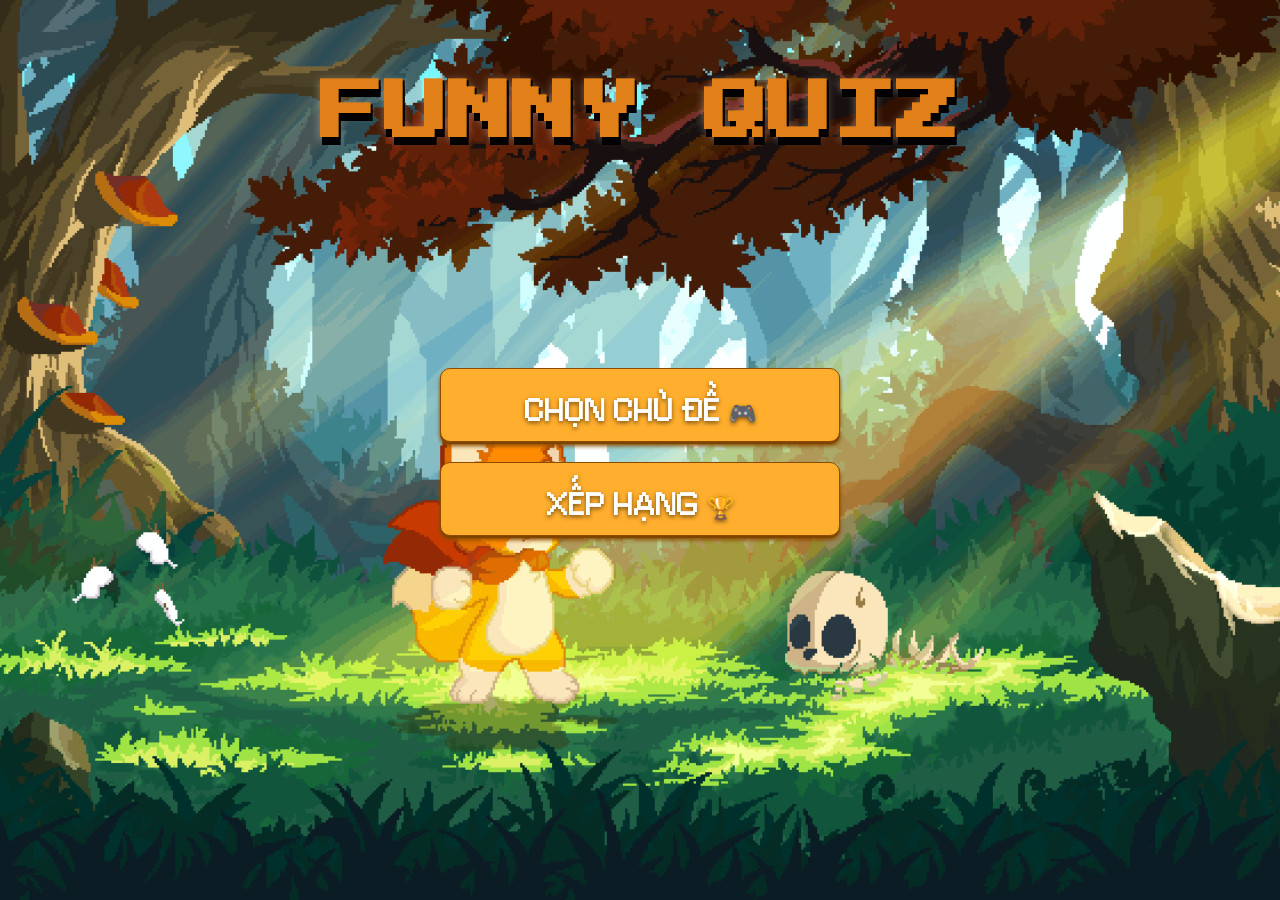
<file: index.html>
<!DOCTYPE html>
<html lang="vi">
  <head>
    <meta charset="UTF-8" />
    <title>QUIZ GAME</title>
    <link rel="stylesheet" href="stylecss/styleHome/style-home.css" />
    <link
      href="https://fonts.googleapis.com/css2?family=Press+Start+2P&display=swap"
      rel="stylesheet"
    />
  </head>
  <body>
   
    <!-- Thêm âm thanh nhấn nút -->
    <audio

      id="button-sound"
      src="effect-sound/click-menu.mp3"
      preload="auto"
    ></audio>
    <audio id="hoverMenu" src="effect-sound/hoverendgame.mp3"></audio>

    <div id="overlay" class="overlay"></div>
    <h1>FUNNY QUIZ</h1>

    <div class="main-menu">
      <button id="chooseThemeBtn"><b>CHỌN CHỦ ĐỀ 🎮 </b></button> <br />
      <button id="rankingBtn"><b>XẾP HẠNG 🏆</b></button> <br />
    </div>
    
    <!-- Modal Chọn chủ đề -->
    <div id="themeModal" class="modal">
      <div class="modal-content">
        <h2>Chọn chủ đề trò chơi</h2>
        <ul>
          <li><button class="theme-option" id="theme2">Trường Đại Học BETU</button></li>
          <li><button class="theme-option" id="theme1">Công Nghệ Thông Tin</button></li>
          <li><button class="theme-option" id="theme3">Luật Pháp Việt Nam</button></li>
          <li><button class="theme-option" id="theme4">Quản Trị Kinh Doanh</button></li>
        </ul>
        <button class="close-btn" id="closeTheme">Thoát</button>
      </div>
    </div>
    <!-- Modal Xếp hạng -->
    <div id="rankingModal" class="modal">
      <div class="modal-content">   
        <h2>Bảng xếp hạng</h2>
        
        <div class="column-score">
          <p id="rankingList1">Điểm cao nhất CODE : 0 điểm</p>
          <p id="rankingList">Điểm cao nhất BETU : 0 điểm</p>
          <p id="rankingList2">Điểm cao nhất LUẬT : 0 điểm</p>
          <p id="rankingList3">Điểm cao nhất QTKD : 0 điểm</p>
        </div>
        <button class="reset-btn" id="resetRankingBtn">Reset điểm</button>
        <button class="close-btn" id="closeRanking">Thoát</button>
      </div>
    </div>

    <script src="scripts/JS-Home/scripts-html.js"></script>
  </body>
</html>
</file>
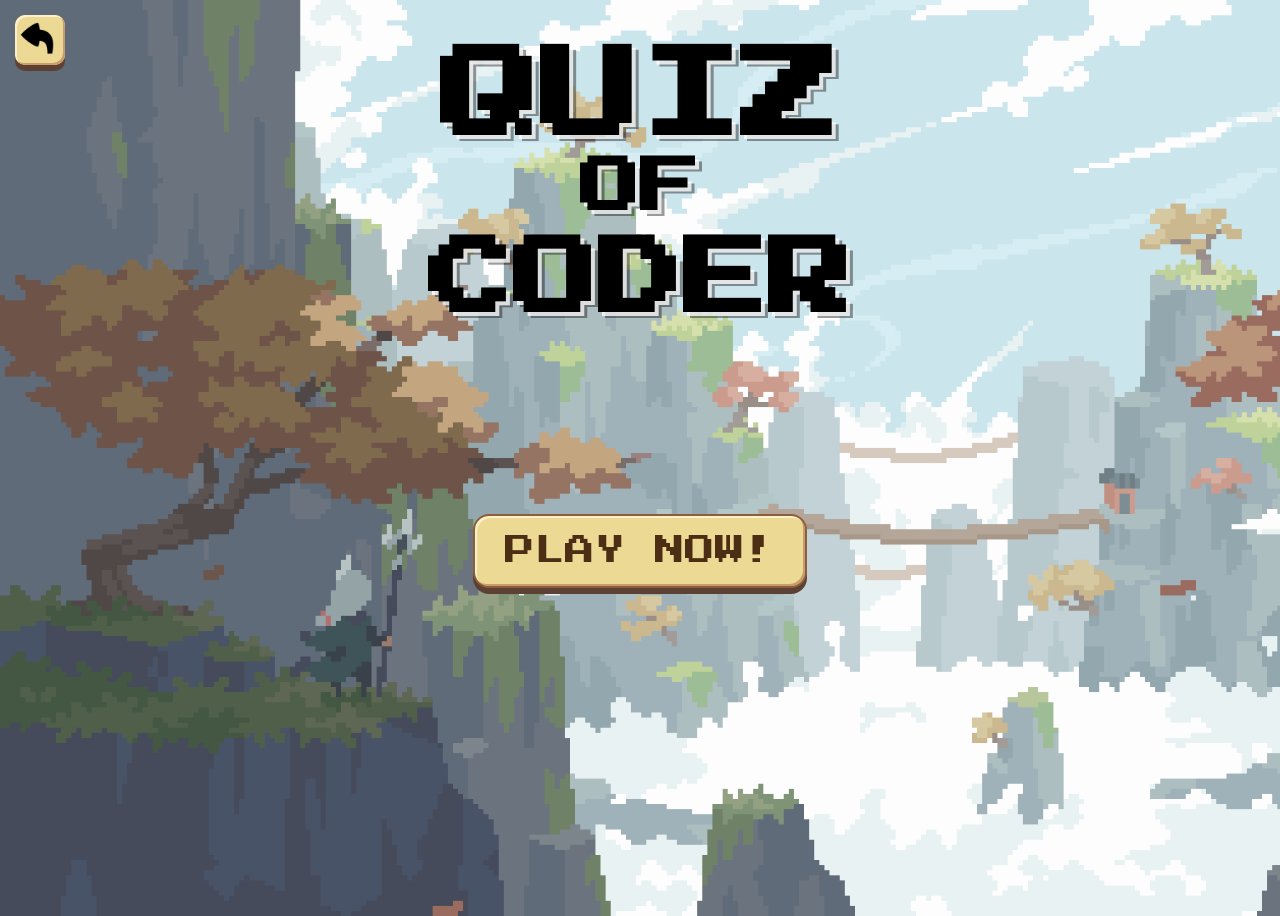
<file: Game/GameCODER/index.html>
<!DOCTYPE html>
<html lang="en">
  <head>
    <meta charset="UTF-8" />
    <title>Quiz of CODER</title>
    <link rel="stylesheet" href="../../stylecss/styleCODER/style.css" />
    <link
      href="https://fonts.googleapis.com/css2?family=Press+Start+2P&display=swap"
      rel="stylesheet"
    />
  </head>
  <body>
    <audio
      id="hoverEndgame"
      src="../../effect-sound/hoverendgame.mp3"
      preload="auto"
    ></audio>
    <audio
      id="clickforMenu"
      src="../../effect-sound/click-menu.mp3"
      preload="auto"
    ></audio>
    <audio
      id="hoverSound"
      src="../../effect-sound/hover.mp3"
      preload="auto"
    ></audio>
    <audio
      id="clickSound"
      src="../../effect-sound/click.mp3"
      preload="auto"
    ></audio>

    
    <div class="menu-container">
      <img id="btn-Menu" class="btn-menu" src="../../icon/back-icon.webp" alt="icon">
    </div> 

<!--Tiêu đề và nút play-->
    <div class="container">
      <h1 class="title">
        <div class="textQuiz">QUIZ</div>
        <div class="textOf">OF</div>
        <div class="textHistory">CODER</div>
      </h1>
      <div class="boxbtn">
        <button id="buttonPlay">PLAY NOW!</button>
      </div>
    </div> 
   
    <script src="../../scripts/JSCODER/script.js"></script>
  


  </body>
</html>
</file>
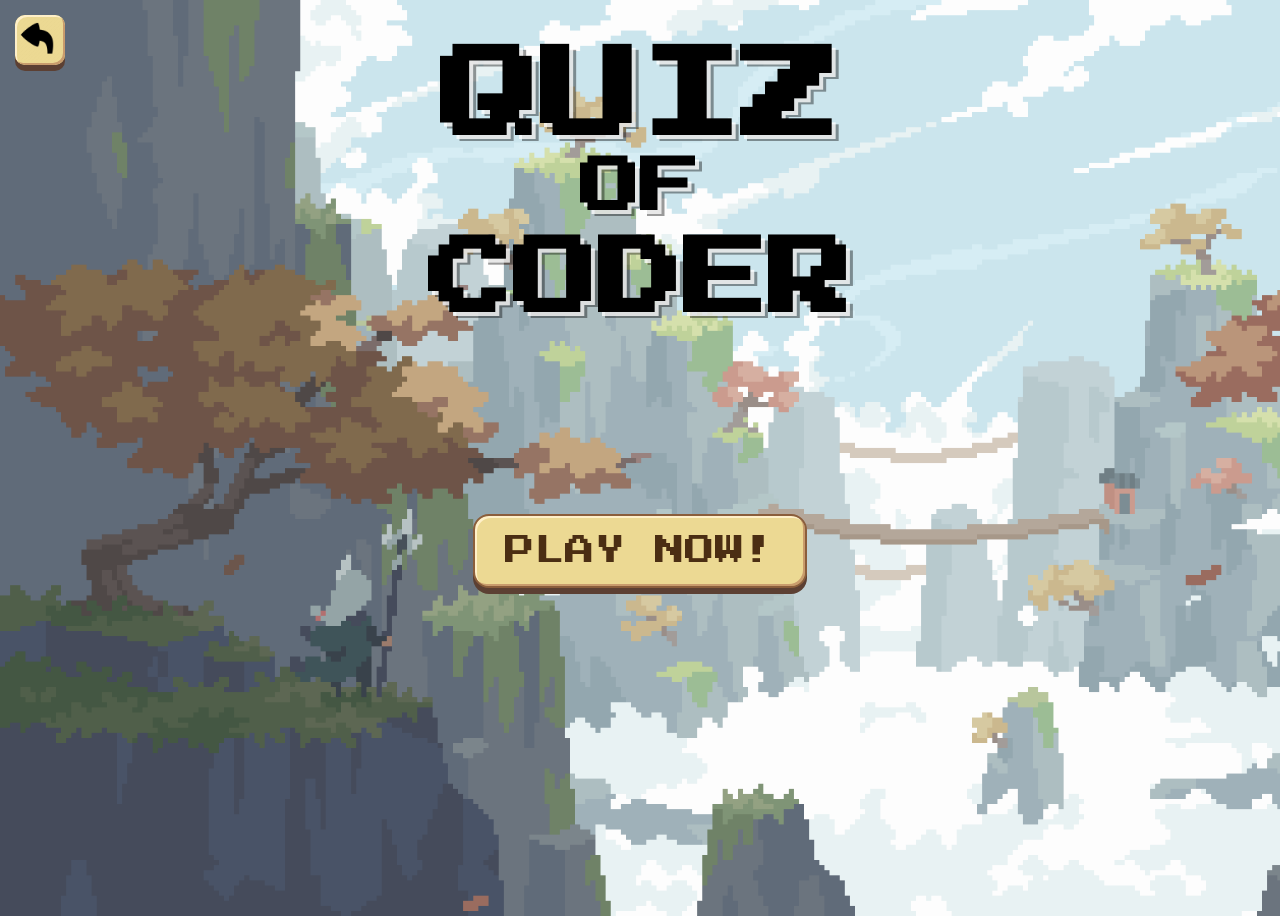
<file: quizgame/Game/GameCODER/index.html>
<!DOCTYPE html>
<html lang="en">
  <head>
    <meta charset="UTF-8" />
    <title>Quiz of Coder</title>
    <link rel="stylesheet" href="../../stylecss/styleCODER/style.css" />
    <link
      href="https://fonts.googleapis.com/css2?family=Press+Start+2P&display=swap"
      rel="stylesheet"
    />
  </head>
  <body>
    <audio
      id="hoverEndgame"
      src="../../effect-sound/hoverendgame.mp3"
      preload="auto"
    ></audio>
    <audio
      id="clickforMenu"
      src="../../effect-sound/click-menu.mp3"
      preload="auto"
    ></audio>
    <audio
      id="hoverSound"
      src="../../effect-sound/hover.mp3"
      preload="auto"
    ></audio>
    <audio
      id="clickSound"
      src="../../effect-sound/click.mp3"
      preload="auto"
    ></audio>

    
    <div class="menu-container">
      <img id="btn-Menu" class="btn-menu" src="../../icon/back-icon.webp" alt="icon">
    </div> 

<!--Tiêu đề và nút play-->
    <div class="container">
      <h1 class="title">
        <div class="textQuiz">QUIZ</div>
        <div class="textOf">OF</div>
        <div class="textHistory">CODER</div>
      </h1>
      <div class="boxbtn">
        <button id="buttonPlay">PLAY NOW!</button>
      </div>
    </div> 
   
    <script src="../../scripts/JSCODER/script.js"></script>
  


  </body>
</html>
</file>
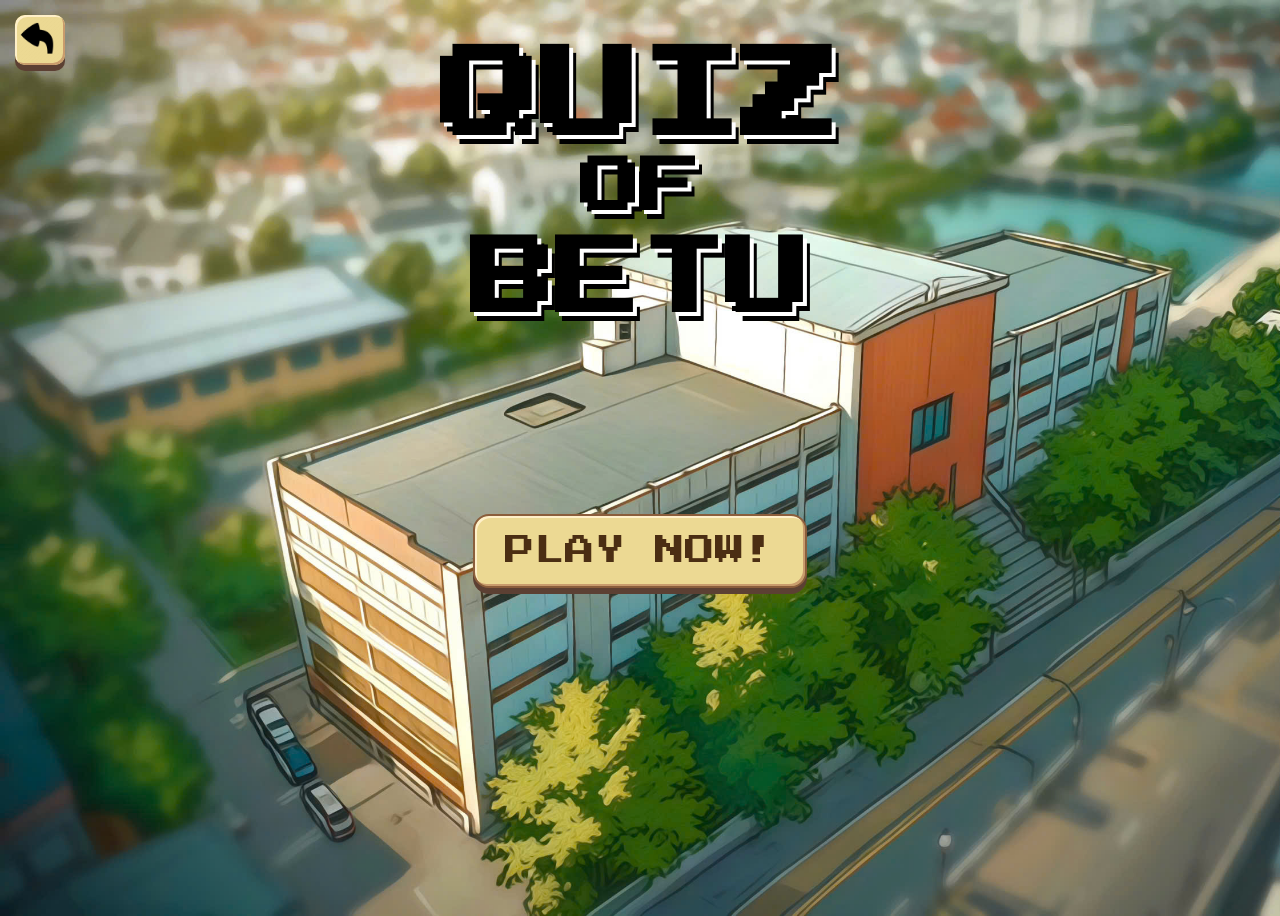
<file: Game/GameBETU/index2.html>
<!DOCTYPE html>
<html lang="en">
  <head>
    <meta charset="UTF-8" />
    <title>Quiz of BETU</title>
    <link rel="stylesheet" href="../../stylecss/styleBETU/style2.css" />
    <link
      href="https://fonts.googleapis.com/css2?family=Press+Start+2P&display=swap"
      rel="stylesheet"
    />
  </head>
  <body>
    <audio
      id="hoverEndgame"
      src="../../effect-sound/hoverendgame.mp3"
      preload="auto"
    ></audio>
    <audio
      id="clickforMenu"
      src="../../effect-sound/click-menu.mp3"
      preload="auto"
    ></audio>
    <audio
      id="hoverSound"
      src="../../effect-sound/hover.mp3"
      preload="auto"
    ></audio>
    <audio
      id="clickSound"
      src="../../effect-sound/click.mp3"
      preload="auto"
    ></audio>
    <div class="menu-container">
      <img
        id="btn-Menu"
        class="btn-menu"
        src="../../icon/back-icon.webp"
        alt="icon"
      />
    </div>
    
    <!--Tiêu đề và nút play-->
    <div class="container">
      <h1 class="title">
        <div class="textQuiz">QUIZ</div>
        <div class="textOf">OF</div>
        <div class="textHistory">BETU</div>
      </h1>
      <div class="boxbtn">
        <button id="buttonPlay">PLAY NOW!</button>
      </div>
    </div>
    <script src="../../scripts/JSBETU/script2.js"></script>
  </body>
</html>
</file>
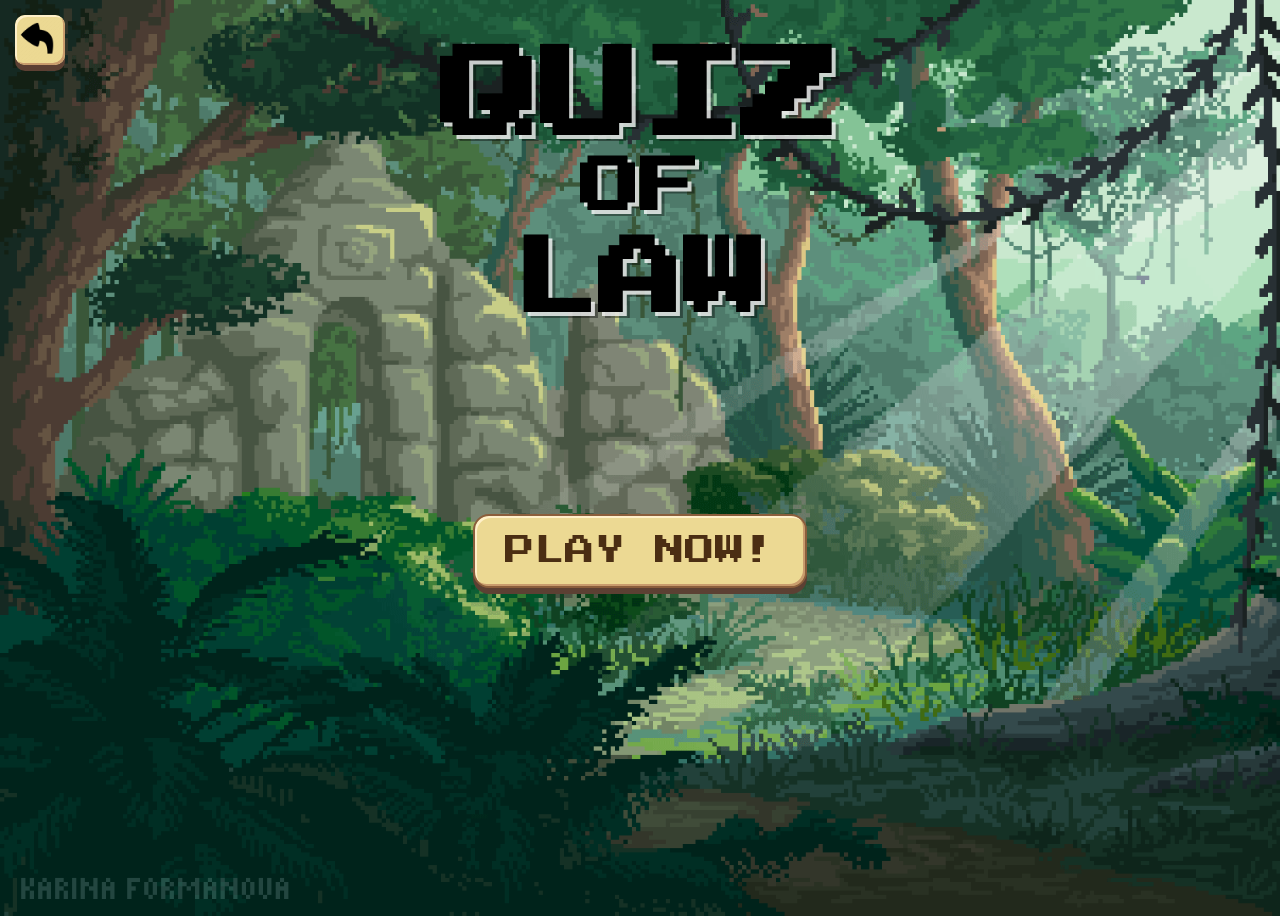
<file: Game/GameLUAT/index3.html>
<!DOCTYPE html>
<html lang="en">
  <head>
    <meta charset="UTF-8" />
    <title>Quiz of LAW</title>
    <link rel="stylesheet" href="../../stylecss/styleLUAT/style3.css" />
    <link
      href="https://fonts.googleapis.com/css2?family=Press+Start+2P&display=swap"
      rel="stylesheet"
    />
  </head>
  <body>
    <audio
      id="hoverEndgame"
      src="../../effect-sound/hoverendgame.mp3"
      preload="auto"
    ></audio>
    <audio
      id="clickforMenu"
      src="../../effect-sound/click-menu.mp3"
      preload="auto"
    ></audio>
    <audio
      id="hoverSound"
      src="../../effect-sound/hover.mp3"
      preload="auto"
    ></audio>
    <audio
      id="clickSound"
      src="../../effect-sound/click.mp3"
      preload="auto"
    ></audio>
    <div class="menu-container">
      <img
        id="btn-Menu"
        class="btn-menu"
        src="../../icon/back-icon.webp"
        alt="icon"
      />
    </div>
    
    <!--Tiêu đề và nút play-->
    <div class="container">
      <h1 class="title">
        <div class="textQuiz">QUIZ</div>
        <div class="textOf">OF</div>
        <div class="textHistory">LAW</div>
      </h1>
      <div class="boxbtn">
        <button id="buttonPlay">PLAY NOW!</button>
      </div>
    </div>
    <script src="../../scripts/JSLUAT/script3.js"></script>
  </body>
</html>
</file>
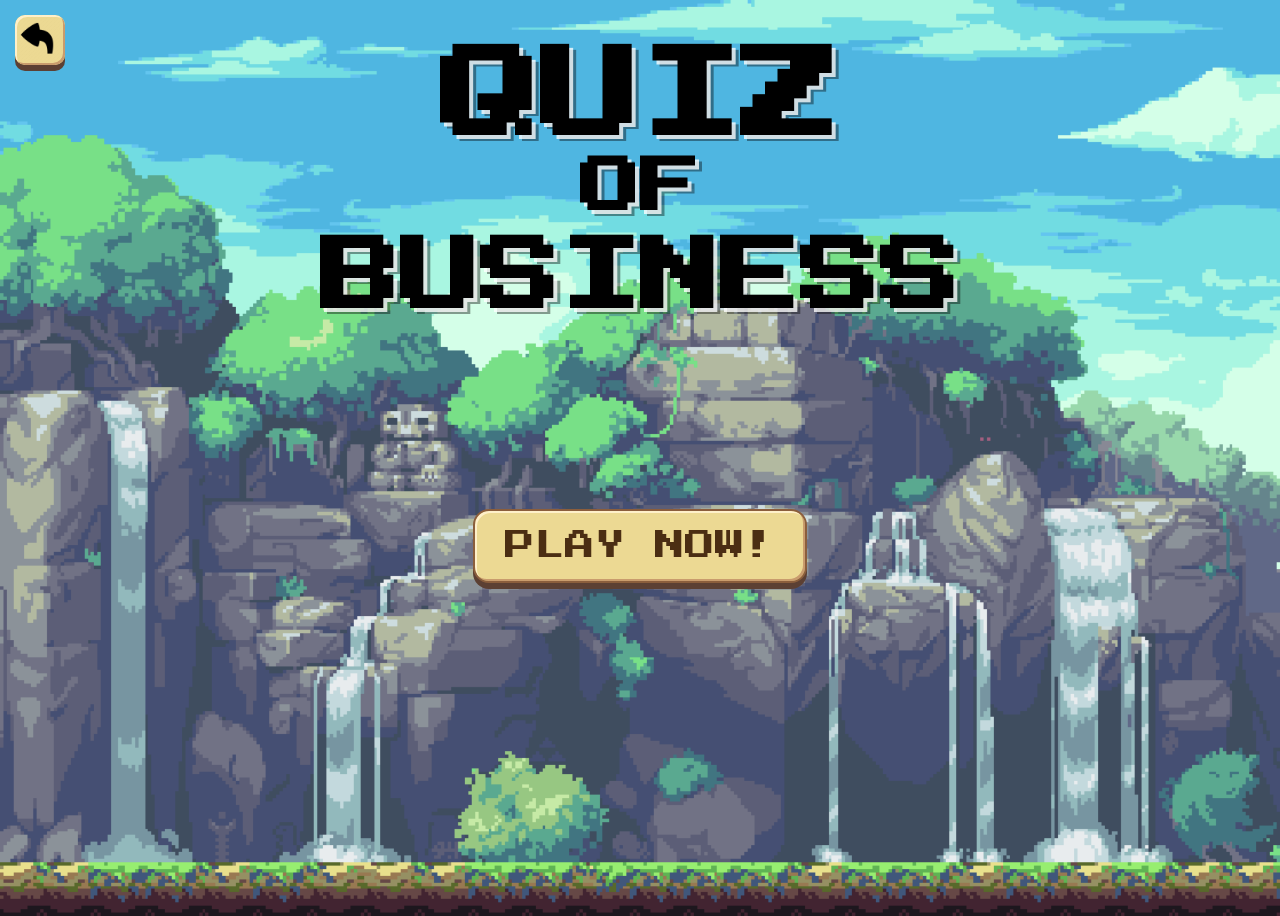
<file: Game/GameQTKD/index4.html>
<!DOCTYPE html>
<html lang="en">
  <head>
    <meta charset="UTF-8" />
    <title>Quiz of BUSINESS</title>
    <link rel="stylesheet" href="../../stylecss/styleQTKD/style4.css" />
    <link
      href="https://fonts.googleapis.com/css2?family=Press+Start+2P&display=swap"
      rel="stylesheet"
    />
  </head>
  <body>
    <audio
      id="hoverEndgame"
      src="../../effect-sound/hoverendgame.mp3"
      preload="auto"
    ></audio>
    <audio
      id="clickforMenu"
      src="../../effect-sound/click-menu.mp3"
      preload="auto"
    ></audio>
    <audio
      id="hoverSound"
      src="../../effect-sound/hover.mp3"
      preload="auto"
    ></audio>
    <audio
      id="clickSound"
      src="../../effect-sound/click.mp3"
      preload="auto"
    ></audio>
    <div class="menu-container">
      <img
        id="btn-Menu"
        class="btn-menu"
        src="../../icon/back-icon.webp"
        alt="icon"
      />
    </div>
    
    <!--Tiêu đề và nút play-->
    <div class="container">
      <h1 class="title">
        <div class="textQuiz">QUIZ</div>
        <div class="textOf">OF</div>
        <div class="textHistory">BUSINESS</div>
      </h1>
      <div class="boxbtn">
        <button id="buttonPlay">PLAY NOW!</button>
      </div>
    </div>
    <script src="../../scripts/JSQTKD/script4.js"></script>
  </body>
</html>
</file>
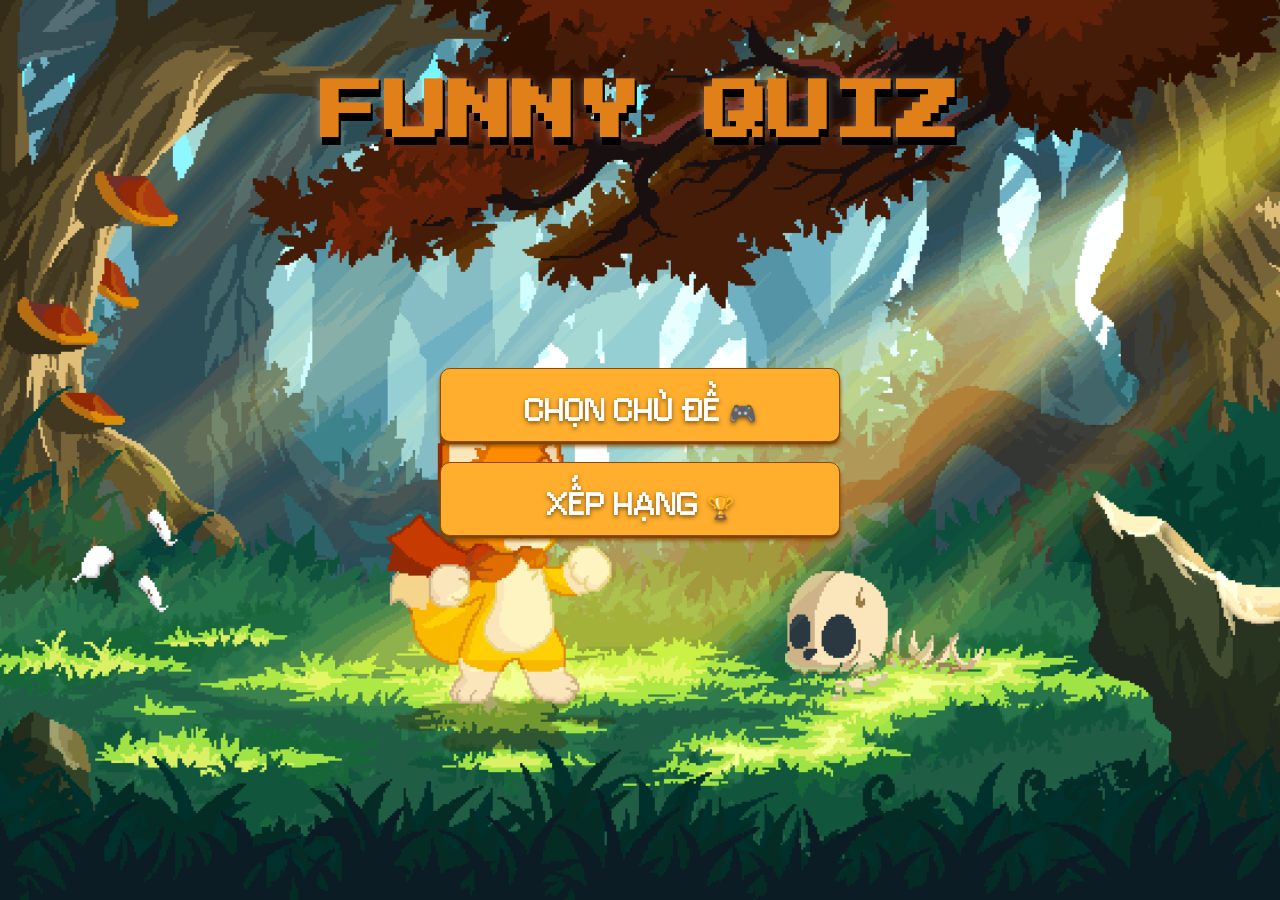
<file: quizgame/Game/GAME-Home/index-home.html>
<!DOCTYPE html>
<html lang="vi">
  <head>
    <meta charset="UTF-8" />
    <title>Chọn Nội Dung Chơi</title>
    <link rel="stylesheet" href="../../stylecss/styleHome/style-home.css" />
    <link
      href="https://fonts.googleapis.com/css2?family=Press+Start+2P&display=swap"
      rel="stylesheet"
    />
  </head>
  <body>
   
    <!-- Thêm âm thanh nhấn nút -->
    <audio

      id="button-sound"
      src="../../effect-sound/click-menu.mp3"
      preload="auto"
    ></audio>
    <audio id="hoverMenu" src="../../effect-sound/hoverendgame.mp3"></audio>

    <div id="overlay" class="overlay"></div>
    <h1>FUNNY QUIZ</h1>

    <div class="main-menu">
      <button id="chooseThemeBtn"><b>CHỌN CHỦ ĐỀ 🎮 </b></button> <br />
      <button id="rankingBtn"><b>XẾP HẠNG 🏆</b></button> <br />
    </div>
    
    <!-- Modal Chọn chủ đề -->
    <div id="themeModal" class="modal">
      <div class="modal-content">
        <h2>Chọn chủ đề trò chơi</h2>
        <ul>
          <li><button class="theme-option" id="theme2">Trường Đại Học BETU</button></li>
          <li><button class="theme-option" id="theme1">Công Nghệ Thông Tin</button></li>
          <li><button class="theme-option" id="theme3">Luật Pháp Việt Nam</button></li>
          <li><button class="theme-option" id="theme4">Quản Trị Kinh Doanh</button></li>
        </ul>
        <button class="close-btn" id="closeTheme">Thoát</button>
      </div>
    </div>
    <!-- Modal Xếp hạng -->
    <div id="rankingModal" class="modal">
      <div class="modal-content">   
        <h2>Bảng xếp hạng</h2>
        
        <div class="column-score">
          <p id="rankingList1">Điểm cao nhất CODE : 0 điểm</p>
          <p id="rankingList">Điểm cao nhất BETU : 0 điểm</p>
          <p id="rankingList2">Điểm cao nhất LUẬT : 0 điểm</p>
          <p id="rankingList3">Điểm cao nhất QTKD : 0 điểm</p>
        </div>
        <button class="reset-btn" id="resetRankingBtn">Reset điểm</button>
        <button class="close-btn" id="closeRanking">Thoát</button>
      </div>
    </div>

    <script src="../../scripts/JS-Home/scripts-html.js"></script>
  </body>
</html>
</file>
<file: stylecss/styleHome/style-home.css>
@font-face {
  font-family: "Fernando08";
  src: url("../../font/fernando.ttf") format("truetype");
}

body {
  background-image: url("../../picture/shin-diego-33.gif");
  background-size: cover;
  background-position: center;
  background-attachment: fixed;

  text-align: center;
  padding-top: 100px;
}
.overlay {
  position: relative; /* Đặt lớp phủ cố định trên toàn bộ trang */
  background-color: rgba(0, 0, 0, 0.3); /* Tối nền bằng màu đen mờ */
  z-index: -1; /* Đảm bảo lớp phủ nằm dưới các phần tử khác */
  pointer-events: none;
}
h1 {
  position: relative;
  top: -70px;
  font-family: "Press Start 2P", cursive;
  font-size: 4em;
  color: #e18018;
  text-shadow: 2px 8px rgb(0, 0, 0), 2px 2px rgb(0, 0, 0), 0px 2px 10px rgba(255, 255, 255, 0.373);
}

.main-menu {
  position: relative;
  top: 100px;
}
h2 {
  font-family: "fernando08";
  margin-top: -5px;
  margin-bottom: 70px;
  font-size: 2em;
  color: #100808;
  text-shadow: 0 0 10px #f7fffd;
}

button  {
  width: 400px;
  background-color: transparent;
  padding: 12px 24px;
  font-size: 22px;
  background-color: #ffae2d;
  color: rgb(255, 255, 255);
  border: 1px solid rgb(140, 75, 0);
  border-radius: 10px;
  margin: 10px;
  font-family: "fernando08";
  transition: all 0.4s ease;
  box-shadow: 0px 2px 1px rgb(125, 67, 0) ,0 4px 4px rgb(140, 75, 0);
  text-shadow: 0px 2px 4px rgba(0, 0, 0, 0.526);
}

button:hover {
  background-color: #ff5e00;
  color: #000;
  box-shadow:0 8px 2px rgb(140, 75, 0), 0px 0px 20px rgb(255, 128, 0);
  transform: translateY(-5px);
  filter: brightness(1.5);
}

/* Định dạng cho các cửa sổ modal */
.modal {
  display: none;
  position: fixed;
  top: 0;
  left: 0;
  width: 100%;
  height: 100%;
  background-color: rgba(0, 0, 0, 0.7);
  z-index: 999;
  align-items: center;
  justify-content: center;
}

.modal-content {
  font-family: "fernando08";
  margin-top: 30px;
  display: flex;
  flex-direction: column;
  align-items: center;
  background-color: rgba(219, 219, 219, 0.842); /* Lớp nền trong suốt */
  padding: 20px;
  border-radius: 10px;
  box-shadow: 0px 4px 6px rgba(0, 0, 0, 0.1);
  width: 500px;
  margin: 20px auto;
  border: 3px solid #000000;
}


.close-btn {
  background-color: rgb(255, 26, 26);
  padding: 10px;
  color: rgb(0, 0, 0);


  border: none;
  font-size: 20px;
  cursor: pointer;
  border-radius: 8px;
}

.close-btn:hover {
  background-color: rgb(255, 0, 0);
  color: #000;
  box-shadow: 0 0 15px rgb(146, 0, 0), 0 8px 2px rgb(140, 75, 0);
}

ul {
  margin-top: -40px;
  list-style: none;
  padding: 0;
}

li {
  margin: 5px;
}
.column-score {
  margin-top:-55px;
  font-size: 20px;
}
</file>
<file: stylecss/styleCODER/style.css>
/* font chu pixel */
@font-face {
  font-family: "Fernando08";
  src: url("../../font/fernando.ttf") format("truetype");
}

body {
  background-image: url(../../picture/genshin.gif);
  min-height: 100vh;
  background-size: cover;
  background-repeat: no-repeat;
  font-family: "Press Start 2P", cursive;
}
.menu-container {
  position: fixed;
  top: 15px;
  left: 15px;
  z-index: 1000;
}
.btn-menu:hover {
  width: 55px;
  height: 55px;
  box-shadow: inset -1px -1px 0 #c99c6d, inset 1px 1px 0 #fff0c9,
    0 6px 0 #5c4033, 0 0 50px rgb(254, 172, 48), 0 0 10px rgb(254, 161, 53);
  transition: all 0.2s ease;
}
.btn-menu {
  background-color: #ecd993;
  border-radius: 10px;
  width: 50px;
  height: 50px;
  box-shadow: inset -2px -2px 0 #c99c6d, inset 2px 2px 0 #fff0c9,
    0 6px 0 #5c4033;
  transition: all 0.2s ease;
}
.container {
  display: flex;
  justify-content: center;
  flex-direction: column;
  align-items: center;
}
.textQuiz {
  margin: 0;
  font-size: 100px;
  display: block;
}

.textOf {
  margin-top: 10px;
  font-size: 60px;
  display: block;
}
.textHistory {
  margin-top: 20px;
  font-size: 85px;
  display: block;
}
.title {
  margin-top: 40px;
  color: black;
  text-shadow: 4px 4px rgba(255, 255, 255, 0.774), 7px 6px rgba(0, 0, 0, 0.392);

  display: flex;
  flex-direction: column;
  align-items: center;
}

.player-name-container {
  margin-top: 40px;
  text-align: center;
}

.boxbtn {
  margin-top: 170px;
}
#buttonPlay {
  font-family: "Press Start 2P", cursive;
  font-size: 30px;
  color: #4b2e13;
  background-color: #ecd993;
  border: 2px solid #8b5e3c;
  border-radius: 16px;
  padding: 20px 30px;
  box-shadow: inset -2px -2px 0 #c99c6d, inset 2px 2px 0 #fff0c9,
    0 6px 0 #5c4033;
  cursor: pointer;
  transition: 0.2s ease-in-out;
}

.boxbtn:active {
  transform: translateY(5px);
  transition: all 0.2s ease;
}

#buttonPlay:hover {
  box-shadow: inset -2px -2px 0 #c99c6d, inset 2px 2px 0 #fff0c9,
    0 6px 0 #5c4033, 0 0 15px rgb(254, 172, 48), 0 0 30px rgb(254, 161, 53);
  transform: translateY(-5px);
  filter: brightness(1.2);
}

/*popup chọn chủ đề */
.popup {
  position: fixed;
  top: 0;
  left: 0;
  width: 100%;
  height: 100%;
  background: rgba(0, 0, 0, 0.5);
  display: flex;
  justify-content: center;
  align-items: center;
  z-index: 1000;
}
.contentpopup {
  display: flex;
  flex-direction: column;
  gap: 10px;
  font-family: "fernando08";
  background-color: rgba(0, 0, 0, 0.5);
  padding: 60px;
  border: 2px solid black;
  border-radius: 10px;
}

.contentpopup h2 {
  margin-top: -40px;
  color: rgb(224, 220, 220);
  font-size: 35px;
  text-shadow: 2px 1px rgba(0, 0, 0, 0.774), 4px 3px rgb(0, 0, 0);
}

.contentpopup button {
  font-family: "fernando08";
  background: #ddd;

  box-shadow: inset 3px -5px #000000a4;
  padding: 15px;
  font-size: 25px;
  border-radius: 15px;
}

.popup.hidden {
  display: none;
}
.contentpopup button:hover {
  transform: translateY(-3px);
  filter: brightness(1.1);
}
</file>
<file: quizgame/stylecss/styleCODER/style.css>
/* font chu pixel */
@font-face {
  font-family: "Fernando08";
  src: url("../../font/fernando.ttf") format("truetype");
}

body {
  background-image: url(../../picture/genshin.gif);
  min-height: 100vh;
  background-size: cover;
  background-repeat: no-repeat;
  font-family: "Press Start 2P", cursive;
}
.menu-container {
  position: fixed;
  top: 15px;
  left: 15px;
  z-index: 1000;
}
.btn-menu:hover {
  width: 55px;
  height: 55px;
  box-shadow: inset -1px -1px 0 #c99c6d, inset 1px 1px 0 #fff0c9,
    0 6px 0 #5c4033, 0 0 50px rgb(254, 172, 48), 0 0 10px rgb(254, 161, 53);
  transition: all 0.2s ease;
}
.btn-menu {
  background-color: #ecd993;
  border-radius: 10px;
  width: 50px;
  height: 50px;
  box-shadow: inset -2px -2px 0 #c99c6d, inset 2px 2px 0 #fff0c9,
    0 6px 0 #5c4033;
  transition: all 0.2s ease;
}
.container {
  display: flex;
  justify-content: center;
  flex-direction: column;
  align-items: center;
}
.textQuiz {
  margin: 0;
  font-size: 100px;
  display: block;
}

.textOf {
  margin-top: 10px;
  font-size: 60px;
  display: block;
}
.textHistory {
  margin-top: 20px;
  font-size: 85px;
  display: block;
}
.title {
  margin-top: 40px;
  color: black;
  text-shadow: 4px 4px rgba(255, 255, 255, 0.774), 7px 6px rgba(0, 0, 0, 0.392);

  display: flex;
  flex-direction: column;
  align-items: center;
}

.player-name-container {
  margin-top: 40px;
  text-align: center;
}

.boxbtn {
  margin-top: 170px;
}
#buttonPlay {
  font-family: "Press Start 2P", cursive;
  font-size: 30px;
  color: #4b2e13;
  background-color: #ecd993;
  border: 2px solid #8b5e3c;
  border-radius: 16px;
  padding: 20px 30px;
  box-shadow: inset -2px -2px 0 #c99c6d, inset 2px 2px 0 #fff0c9,
    0 6px 0 #5c4033;
  cursor: pointer;
  transition: 0.2s ease-in-out;
}

.boxbtn:active {
  transform: translateY(5px);
  transition: all 0.2s ease;
}

#buttonPlay:hover {
  box-shadow: inset -2px -2px 0 #c99c6d, inset 2px 2px 0 #fff0c9,
    0 6px 0 #5c4033, 0 0 15px rgb(254, 172, 48), 0 0 30px rgb(254, 161, 53);
  transform: translateY(-5px);
  filter: brightness(1.2);
}

/*popup chọn chủ đề */
.popup {
  position: fixed;
  top: 0;
  left: 0;
  width: 100%;
  height: 100%;
  background: rgba(0, 0, 0, 0.5);
  display: flex;
  justify-content: center;
  align-items: center;
  z-index: 1000;
}
.contentpopup {
  display: flex;
  flex-direction: column;
  gap: 10px;
  font-family: "fernando08";
  background-color: rgba(0, 0, 0, 0.5);
  padding: 60px;
  border: 2px solid black;
  border-radius: 10px;
}

.contentpopup h2 {
  margin-top: -40px;
  color: rgb(224, 220, 220);
  font-size: 35px;
  text-shadow: 2px 1px rgba(0, 0, 0, 0.774), 4px 3px rgb(0, 0, 0);
}

.contentpopup button {
  font-family: "fernando08";
  background: #ddd;

  box-shadow: inset 3px -5px #000000a4;
  padding: 15px;
  font-size: 25px;
  border-radius: 15px;
}

.popup.hidden {
  display: none;
}
.contentpopup button:hover {
  transform: translateY(-3px);
  filter: brightness(1.1);
}
</file>
<file: stylecss/styleBETU/style2.css>
/* font chu pixel */
@font-face {
  font-family: "Fernando08";
  src: url("../../font/fernando.ttf") format("truetype");
}

body {
  background-image: url(../../picture/BETU-BG.jpg);
  min-height: 100vh;
  background-size: cover;
  background-repeat: no-repeat;
  font-family: "Press Start 2P", cursive;
}
.menu-container {
  position: fixed;
  top: 15px;
  left: 15px;
  z-index: 1000;
}
.btn-menu:hover {
  width: 55px;
  height: 55px;
  box-shadow: inset -1px -1px 0 #c99c6d, inset 1px 1px 0 #fff0c9,
    0 6px 0 #5c4033, 0 0 50px rgb(254, 172, 48), 0 0 10px rgb(254, 161, 53);
  transition: all 0.2s ease;
}
.btn-menu {
  background-color: #ecd993;
  border-radius: 10px;
  width: 50px;
  height: 50px;
  box-shadow: inset -2px -2px 0 #c99c6d, inset 2px 2px 0 #fff0c9,
    0 6px 0 #5c4033;
  transition: all 0.2s ease;
}
.container {
  display: flex;
  justify-content: center;
  flex-direction: column;
  align-items: center;
}
.textQuiz {
  margin: 0;
  font-size: 100px;
  display: block;
}

.textOf {
  margin-top: 10px;
  font-size: 60px;
  display: block;
}
.textHistory {
  margin-top: 20px;
  font-size: 85px;
  display: block;
}
.title {
  margin-top: 40px;
  color: rgb(0, 0, 0);
  text-shadow: 4px 4px rgb(255, 255, 255), 7px 9px rgb(0, 0, 0);

  display: flex;
  flex-direction: column;
  align-items: center;
}

.player-name-container {
  margin-top: 40px;
  text-align: center;
}

.boxbtn {
  margin-top: 170px;
}
#buttonPlay {
  font-family: "Press Start 2P", cursive;
  font-size: 30px;
  color: #4b2e13;
  background-color: #ecd993;
  border: 2px solid #8b5e3c;
  border-radius: 16px;
  padding: 20px 30px;
  box-shadow: inset -2px -2px 0 #c99c6d, inset 2px 2px 0 #fff0c9,
    0 6px 0 #5c4033;
  cursor: pointer;
  transition: 0.2s ease-in-out;
}

.boxbtn:active {
  transform: translateY(5px);
  transition: all 0.2s ease;
}

#buttonPlay:hover {
  box-shadow: inset -2px -2px 0 #c99c6d, inset 2px 2px 0 #fff0c9,
    0 6px 0 #5c4033, 0 0 15px rgb(254, 172, 48), 0 0 30px rgb(254, 161, 53);
  transform: translateY(-5px);
  filter: brightness(1.2);
}
</file>
<file: stylecss/styleLUAT/style3.css>
/* font chu pixel */
@font-face {
  font-family: "Fernando08";
  src: url("../../font/fernando.ttf") format("truetype");
}

body {
  background-image: url(../../picture/fogest.gif);
  min-height: 100vh;
  background-size: cover;
  background-repeat: no-repeat;
  font-family: "Press Start 2P", cursive;
}
.menu-container {
  position: fixed;
  top: 15px;
  left: 15px;
  z-index: 1000;
}
.btn-menu:hover {
  width: 55px;
  height: 55px;
  box-shadow: inset -1px -1px 0 #c99c6d, inset 1px 1px 0 #fff0c9,
    0 6px 0 #5c4033, 0 0 50px rgb(254, 172, 48), 0 0 10px rgb(254, 161, 53);
  transition: all 0.2s ease;
}
.btn-menu {
  background-color: #ecd993;
  border-radius: 10px;
  width: 50px;
  height: 50px;
  box-shadow: inset -2px -2px 0 #c99c6d, inset 2px 2px 0 #fff0c9,
    0 6px 0 #5c4033;
  transition: all 0.2s ease;
}
.container {
  display: flex;
  justify-content: center;
  flex-direction: column;
  align-items: center;
}
.textQuiz {
  margin: 0;
  font-size: 100px;
  display: block;
}

.textOf {
  margin-top: 10px;
  font-size: 60px;
  display: block;
}
.textHistory {
  margin-top: 20px;
  font-size: 85px;
  display: block;
}
.title {
  margin-top: 40px;
  color: black;
  text-shadow: 4px 4px rgba(255, 255, 255, 0.774), 7px 6px rgba(0, 0, 0, 0.392);

  display: flex;
  flex-direction: column;
  align-items: center;
}

.player-name-container {
  margin-top: 40px;
  text-align: center;
}

.boxbtn {
  margin-top: 170px;
}
#buttonPlay {
  font-family: "Press Start 2P", cursive;
  font-size: 30px;
  color: #4b2e13;
  background-color: #ecd993;
  border: 2px solid #8b5e3c;
  border-radius: 16px;
  padding: 20px 30px;
  box-shadow: inset -2px -2px 0 #c99c6d, inset 2px 2px 0 #fff0c9,
    0 6px 0 #5c4033;
  cursor: pointer;
  transition: 0.2s ease-in-out;
}

.boxbtn:active {
  transform: translateY(5px);
  transition: all 0.2s ease;
}

#buttonPlay:hover {
  box-shadow: inset -2px -2px 0 #c99c6d, inset 2px 2px 0 #fff0c9,
    0 6px 0 #5c4033, 0 0 15px rgb(254, 172, 48), 0 0 30px rgb(254, 161, 53);
  transform: translateY(-5px);
  filter: brightness(1.2);
}

/*popup chọn chủ đề */
.popup {
  position: fixed;
  top: 0;
  left: 0;
  width: 100%;
  height: 100%;
  background: rgba(0, 0, 0, 0.5);
  display: flex;
  justify-content: center;
  align-items: center;
  z-index: 1000;
}
.contentpopup {
  display: flex;
  flex-direction: column;
  gap: 10px;
  font-family: "fernando08";
  background-color: rgba(0, 0, 0, 0.5);
  padding: 60px;
  border: 2px solid black;
  border-radius: 10px;
}

.contentpopup h2 {
  margin-top: -40px;
  color: rgb(224, 220, 220);
  font-size: 35px;
  text-shadow: 2px 1px rgba(0, 0, 0, 0.774), 4px 3px rgb(0, 0, 0);
}

.contentpopup button {
  font-family: "fernando08";
  background: #ddd;

  box-shadow: inset 3px -5px #000000a4;
  padding: 15px;
  font-size: 25px;
  border-radius: 15px;
}

.popup.hidden {
  display: none;
}
.contentpopup button:hover {
  transform: translateY(-3px);
  filter: brightness(1.1);
}
</file>
<file: stylecss/styleQTKD/style4.css>
/* font chu pixel */
@font-face {
  font-family: "Fernando08";
  src: url("../../font/fernando.ttf") format("truetype");
}

body {
  background-image: url(../../picture/pixel\ bg\ 2.gif);
  min-height: 100vh;
  background-size: cover;
  background-repeat: no-repeat;
  font-family: "Press Start 2P", cursive;
}
.menu-container {
  position: fixed;
  top: 15px;
  left: 15px;
  z-index: 1000;
}
.btn-menu:hover {
  width: 55px;
  height: 55px;
  box-shadow: inset -1px -1px 0 #c99c6d, inset 1px 1px 0 #fff0c9,
    0 6px 0 #5c4033, 0 0 50px rgb(254, 172, 48), 0 0 10px rgb(254, 161, 53);
  transition: all 0.2s ease;
}
.btn-menu {
  background-color: #ecd993;
  border-radius: 10px;
  width: 50px;
  height: 50px;
  box-shadow: inset -2px -2px 0 #c99c6d, inset 2px 2px 0 #fff0c9,
    0 6px 0 #5c4033;
  transition: all 0.2s ease;
}
.container {
  display: flex;
  justify-content: center;
  flex-direction: column;
  align-items: center;
}
.textQuiz {
  margin: 0;
  font-size: 100px;
  display: block;
}

.textOf {
  margin-top: 10px;
  font-size: 60px;
  display: block;
}
.textHistory {
  margin-top: 20px;
  font-size: 80px;
  display: block;
}
.title {
  margin-top: 40px;
  color: black;
  text-shadow: 4px 4px rgba(255, 255, 255, 0.774), 7px 6px rgba(0, 0, 0, 0.392);

  display: flex;
  flex-direction: column;
  align-items: center;
}

.player-name-container {
  margin-top: 40px;
  text-align: center;
}

.boxbtn {
  margin-top: 170px;
}
#buttonPlay {
  font-family: "Press Start 2P", cursive;
  font-size: 30px;
  color: #4b2e13;
  background-color: #ecd993;
  border: 2px solid #8b5e3c;
  border-radius: 16px;
  padding: 20px 30px;
  box-shadow: inset -2px -2px 0 #c99c6d, inset 2px 2px 0 #fff0c9,
    0 6px 0 #5c4033;
  cursor: pointer;
  transition: 0.2s ease-in-out;
}

.boxbtn:active {
  transform: translateY(5px);
  transition: all 0.2s ease;
}

#buttonPlay:hover {
  box-shadow: inset -2px -2px 0 #c99c6d, inset 2px 2px 0 #fff0c9,
    0 6px 0 #5c4033, 0 0 15px rgb(254, 172, 48), 0 0 30px rgb(254, 161, 53);
  transform: translateY(-5px);
  filter: brightness(1.2);
}

/*popup chọn chủ đề */
.popup {
  position: fixed;
  top: 0;
  left: 0;
  width: 100%;
  height: 100%;
  background: rgba(0, 0, 0, 0.5);
  display: flex;
  justify-content: center;
  align-items: center;
  z-index: 1000;
}
.contentpopup {
  display: flex;
  flex-direction: column;
  gap: 10px;
  font-family: "fernando08";
  background-color: rgba(0, 0, 0, 0.5);
  padding: 60px;
  border: 2px solid black;
  border-radius: 10px;
}

.contentpopup h2 {
  margin-top: -40px;
  color: rgb(224, 220, 220);
  font-size: 35px;
  text-shadow: 2px 1px rgba(0, 0, 0, 0.774), 4px 3px rgb(0, 0, 0);
}

.contentpopup button {
  font-family: "fernando08";
  background: #ddd;

  box-shadow: inset 3px -5px #000000a4;
  padding: 15px;
  font-size: 25px;
  border-radius: 15px;
}

.popup.hidden {
  display: none;
}
.contentpopup button:hover {
  transform: translateY(-3px);
  filter: brightness(1.1);
}
</file>
<file: quizgame/stylecss/styleHome/style-home.css>
@font-face {
  font-family: "Fernando08";
  src: url("../../font/fernando.ttf") format("truetype");
}

body {
  background-image: url("../../picture/shin-diego-33.gif");
  background-size: cover;
  background-position: center;
  background-attachment: fixed;

  text-align: center;
  padding-top: 100px;
}
.overlay {
  position: relative; /* Đặt lớp phủ cố định trên toàn bộ trang */
  background-color: rgba(0, 0, 0, 0.3); /* Tối nền bằng màu đen mờ */
  z-index: -1; /* Đảm bảo lớp phủ nằm dưới các phần tử khác */
  pointer-events: none;
}
h1 {
  position: relative;
  top: -70px;
  font-family: "Press Start 2P", cursive;
  font-size: 4em;
  color: #e18018;
  text-shadow: 2px 8px rgb(0, 0, 0), 2px 2px rgb(0, 0, 0), 0px 2px 10px rgba(255, 255, 255, 0.373);
}

.main-menu {
  position: relative;
  top: 100px;
}
h2 {
  font-family: "fernando08";
  margin-top: -5px;
  margin-bottom: 70px;
  font-size: 2em;
  color: #100808;
  text-shadow: 0 0 10px #f7fffd;
}

button  {
  width: 400px;
  background-color: transparent;
  padding: 12px 24px;
  font-size: 22px;
  background-color: #ffae2d;
  color: rgb(255, 255, 255);
  border: 1px solid rgb(140, 75, 0);
  border-radius: 10px;
  margin: 10px;
  font-family: "fernando08";
  transition: all 0.4s ease;
  box-shadow: 0px 2px 1px rgb(125, 67, 0) ,0 4px 4px rgb(140, 75, 0);
  text-shadow: 0px 2px 4px rgba(0, 0, 0, 0.526);
}

button:hover {
  background-color: #ff5e00;
  color: #000;
  box-shadow:0 8px 2px rgb(140, 75, 0), 0px 0px 20px rgb(255, 128, 0);
  transform: translateY(-5px);
  filter: brightness(1.5);
}

/* Định dạng cho các cửa sổ modal */
.modal {
  display: none;
  position: fixed;
  top: 0;
  left: 0;
  width: 100%;
  height: 100%;
  background-color: rgba(0, 0, 0, 0.7);
  z-index: 999;
  align-items: center;
  justify-content: center;
}

.modal-content {
  font-family: "fernando08";
  margin-top: 30px;
  display: flex;
  flex-direction: column;
  align-items: center;
  background-color: rgba(219, 219, 219, 0.842); /* Lớp nền trong suốt */
  padding: 20px;
  border-radius: 10px;
  box-shadow: 0px 4px 6px rgba(0, 0, 0, 0.1);
  width: 500px;
  margin: 20px auto;
  border: 3px solid #000000;
}


.close-btn {
  background-color: rgb(255, 26, 26);
  padding: 10px;
  color: rgb(0, 0, 0);


  border: none;
  font-size: 20px;
  cursor: pointer;
  border-radius: 8px;
}

.close-btn:hover {
  background-color: rgb(255, 0, 0);
  color: #000;
  box-shadow: 0 0 15px rgb(146, 0, 0), 0 8px 2px rgb(140, 75, 0);
}

ul {
  margin-top: -40px;
  list-style: none;
  padding: 0;
}

li {
  margin: 5px;
}
.column-score {
  margin-top:-55px;
  font-size: 20px;
}
</file>
